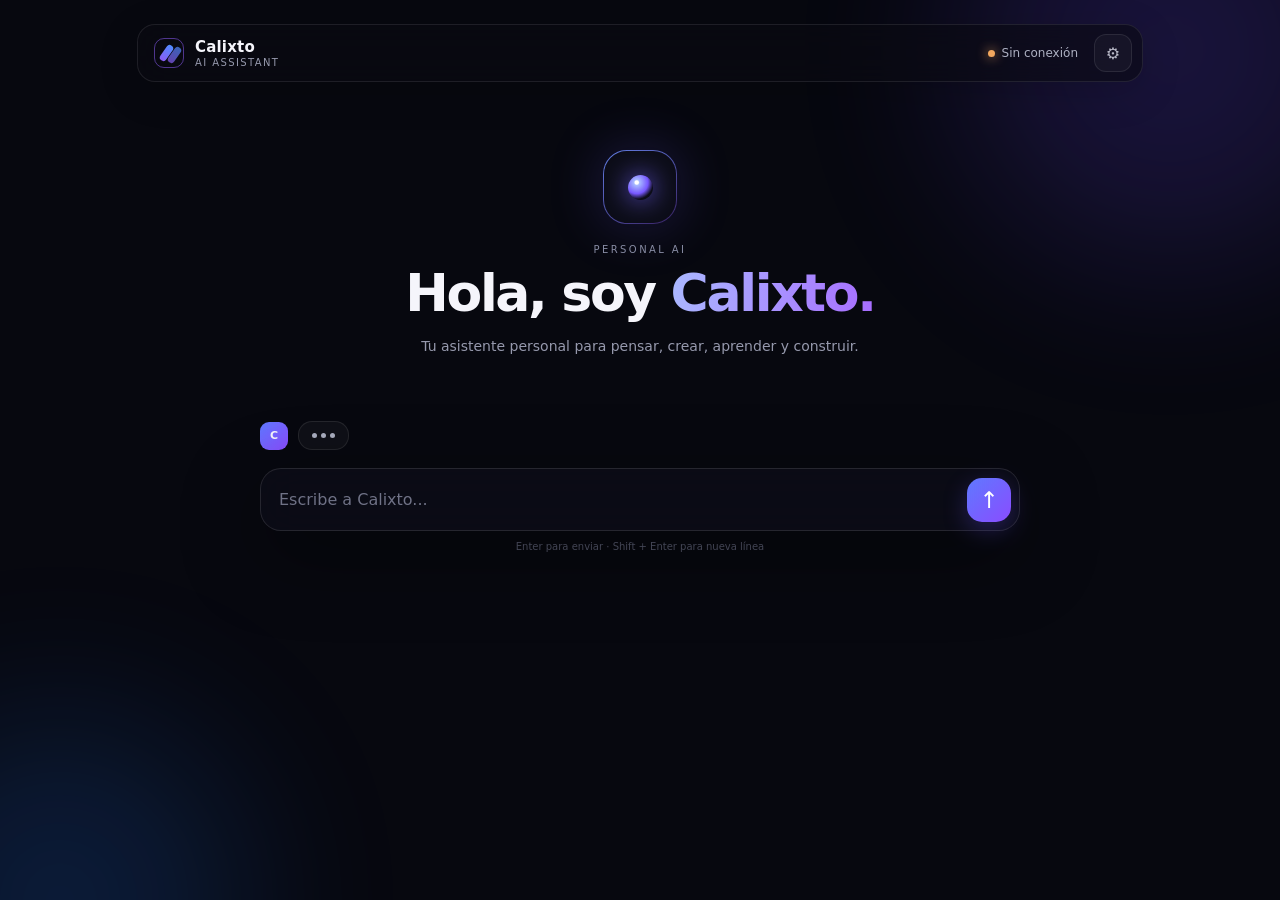
<file: index.html>
<!doctype html>
<html lang="es">
<head>
  <meta charset="UTF-8">
  <meta name="viewport" content="width=device-width, initial-scale=1.0">
  <meta name="theme-color" content="#080912">
  <meta name="description" content="Calixto AI — asistente personal de inteligencia artificial.">
  <title>Calixto AI</title>
  <link rel="stylesheet" href="./style.css">
</head>
<body>
  <div class="ambient ambient-one"></div>
  <div class="ambient ambient-two"></div>
  <main class="app-shell">
    <header class="topbar">
      <div class="brand"><div class="brand-mark" aria-hidden="true"><span></span><span></span></div><div><strong>Calixto</strong><small>AI Assistant</small></div></div>
      <div class="status" id="status"><span></span>Listo</div>
      <button class="icon-btn" id="settingsBtn" type="button" aria-label="Configurar conexión">⚙</button>
    </header>
    <section class="hero" id="hero">
      <div class="avatar-wrap"><div class="avatar"><div class="avatar-core"></div></div></div>
      <p class="eyebrow">PERSONAL AI</p>
      <h1>Hola, soy <span>Calixto.</span></h1>
      <p class="hero-copy">Tu asistente personal para pensar, crear, aprender y construir.</p>
    </section>
    <section class="chat" aria-label="Conversación con Calixto">
      <div class="messages" id="messages" aria-live="polite"></div>
      <div class="thinking" id="thinking" hidden><div class="thinking-avatar">C</div><div class="thinking-bubble"><i></i><i></i><i></i></div></div>
      <form class="composer" id="composer">
        <textarea id="messageInput" rows="1" maxlength="8000" placeholder="Escribe a Calixto..." autocomplete="off"></textarea>
        <button class="send-btn" id="sendBtn" type="submit" aria-label="Enviar mensaje"><span>↑</span></button>
      </form>
      <p class="hint">Enter para enviar · Shift + Enter para nueva línea</p>
    </section>
  </main>
  <dialog id="settingsDialog">
    <form method="dialog" class="settings-card" id="settingsForm">
      <button class="close-btn" value="cancel" type="submit" aria-label="Cerrar">×</button>
      <p class="eyebrow">CONEXIÓN</p><h2>Conecta el cerebro de Calixto</h2>
      <p>Introduce la URL pública de tu Cloudflare Worker. Se guarda únicamente en este navegador.</p>
      <label for="apiUrl">Worker API</label>
      <input id="apiUrl" type="url" placeholder="https://ai-calixto.tu-subdominio.workers.dev" spellcheck="false">
      <div class="settings-actions"><button class="secondary" id="clearConfig" type="button">Borrar</button><button class="primary" value="default" type="submit">Guardar</button></div>
      <p class="settings-note" id="settingsNote"></p>
    </form>
  </dialog>
  <script src="./app.js"></script>
</body>
</html>
</file>
<file: style.css>
:root{
  --bg:#07080f;
  --panel:rgba(16,17,29,.76);
  --panel-strong:#10111d;
  --line:rgba(255,255,255,.09);
  --text:#f5f5fb;
  --muted:#9699ad;
  --accent:#8b5cf6;
  --accent-2:#4f8cff;
  --shadow:0 24px 80px rgba(0,0,0,.42);
}
*{box-sizing:border-box}
html,body{margin:0;min-height:100%;font-family:Inter,ui-sans-serif,system-ui,-apple-system,BlinkMacSystemFont,"Segoe UI",sans-serif;background:var(--bg);color:var(--text)}
body{min-height:100vh;overflow-x:hidden}
button,input,textarea{font:inherit}
button{cursor:pointer}
.ambient{position:fixed;border-radius:50%;filter:blur(90px);pointer-events:none;opacity:.18}
.ambient-one{width:420px;height:420px;background:#6d4aff;top:-160px;right:-100px}
.ambient-two{width:360px;height:360px;background:#267cff;bottom:-180px;left:-120px}
.app-shell{width:min(1050px,100%);min-height:100vh;margin:auto;padding:24px 22px 30px;display:flex;flex-direction:column;position:relative}
.topbar{height:58px;display:flex;align-items:center;gap:14px;border:1px solid var(--line);background:rgba(10,11,19,.62);backdrop-filter:blur(18px);border-radius:18px;padding:0 10px 0 16px;box-shadow:0 10px 40px rgba(0,0,0,.16)}
.brand{display:flex;align-items:center;gap:11px;flex:1}
.brand strong{display:block;font-size:15px;letter-spacing:.2px}
.brand small{display:block;color:var(--muted);font-size:10px;letter-spacing:.14em;text-transform:uppercase;margin-top:1px}
.brand-mark{width:30px;height:30px;border:1px solid rgba(139,92,246,.55);border-radius:10px;position:relative;overflow:hidden}
.brand-mark span{position:absolute;width:7px;height:18px;border-radius:8px;background:linear-gradient(180deg,var(--accent-2),var(--accent));transform:rotate(35deg);left:8px;top:5px}
.brand-mark span+span{left:16px;top:7px;opacity:.7}
.status{display:flex;align-items:center;gap:7px;color:#aeb1c3;font-size:12px;margin-right:2px}
.status span{width:7px;height:7px;border-radius:50%;background:#62e6a2;box-shadow:0 0 12px #62e6a2}
.status.offline span{background:#f3a85f;box-shadow:0 0 12px #f3a85f}
.icon-btn{width:38px;height:38px;border:1px solid var(--line);border-radius:12px;background:rgba(255,255,255,.035);color:#b8b9c7}
.hero{text-align:center;padding:68px 20px 34px;transition:.35s ease}
.avatar-wrap{width:74px;height:74px;margin:0 auto 20px;padding:1px;border-radius:24px;background:linear-gradient(145deg,rgba(111,142,255,.9),rgba(151,84,255,.35));box-shadow:0 0 55px rgba(112,91,255,.22)}
.avatar{height:100%;width:100%;display:grid;place-items:center;border-radius:23px;background:#0c0d17}
.avatar-core{width:25px;height:25px;border-radius:50%;background:radial-gradient(circle at 35% 30%,#fff 0 7%,#a7b9ff 12%,#7757ff 47%,transparent 70%);box-shadow:0 0 26px rgba(116,100,255,.85)}
.eyebrow{font-size:10px;letter-spacing:.24em;color:#888ca4;margin:0 0 12px}
.hero h1{font-size:clamp(32px,6vw,52px);letter-spacing:-.045em;margin:0;line-height:1.02}
.hero h1 span{background:linear-gradient(100deg,#aab9ff,#a76cff);-webkit-background-clip:text;background-clip:text;color:transparent}
.hero-copy{color:var(--muted);font-size:14px;line-height:1.6;max-width:500px;margin:15px auto 0}
.chat{width:min(760px,100%);margin:auto;display:flex;flex-direction:column;flex:1;min-height:360px}
.messages{display:flex;flex-direction:column;gap:13px;padding:8px 2px 22px}
.message{display:flex;gap:10px;animation:rise .32s ease both}
.message.user{justify-content:flex-end}
.message-bubble{max-width:min(78%,620px);padding:13px 15px;border:1px solid var(--line);border-radius:17px;background:rgba(255,255,255,.035);font-size:14px;line-height:1.6;white-space:pre-wrap;overflow-wrap:anywhere}
.message.user .message-bubble{background:linear-gradient(135deg,rgba(101,84,218,.35),rgba(55,111,206,.2));border-color:rgba(133,117,255,.25);border-bottom-right-radius:6px}
.message.assistant .message-bubble{border-bottom-left-radius:6px}
.message-avatar{width:28px;height:28px;flex:0 0 28px;border-radius:9px;display:grid;place-items:center;font-size:11px;font-weight:700;background:linear-gradient(135deg,#5e78ff,#8b4cff);box-shadow:0 0 20px rgba(111,91,255,.18)}
.thinking{display:flex;align-items:center;gap:10px;margin:0 0 18px}
.thinking-avatar{width:28px;height:28px;border-radius:9px;display:grid;place-items:center;font-size:11px;font-weight:700;background:linear-gradient(135deg,#5e78ff,#8b4cff)}
.thinking-bubble{display:flex;gap:4px;padding:11px 13px;border:1px solid var(--line);border-radius:14px;background:rgba(255,255,255,.035)}
.thinking-bubble i{width:5px;height:5px;border-radius:50%;background:#a9adbf;animation:dot 1.1s infinite}
.thinking-bubble i:nth-child(2){animation-delay:.15s}.thinking-bubble i:nth-child(3){animation-delay:.3s}
.composer{display:flex;gap:9px;align-items:flex-end;padding:8px;border:1px solid rgba(255,255,255,.11);background:rgba(12,13,23,.84);backdrop-filter:blur(20px);border-radius:21px;box-shadow:var(--shadow)}
textarea{resize:none;max-height:170px;min-height:44px;border:0;outline:0;background:transparent;color:var(--text);padding:11px 10px;line-height:1.45;flex:1}
textarea::placeholder{color:#6f7286}
.send-btn{width:44px;height:44px;flex:0 0 44px;border:0;border-radius:15px;color:white;background:linear-gradient(135deg,#5f79ff,#8a4cff);box-shadow:0 8px 25px rgba(103,84,255,.28);transition:transform .2s,filter .2s}
.send-btn:hover{transform:translateY(-1px);filter:brightness(1.08)}
.send-btn:disabled{opacity:.45;cursor:not-allowed;transform:none}
.send-btn span{font-size:23px;line-height:1}
.hint{text-align:center;color:#55586b;font-size:10px;margin:10px 0 0}
dialog{border:0;padding:0;background:transparent;color:var(--text);max-width:calc(100% - 28px)}
dialog::backdrop{background:rgba(3,4,9,.72);backdrop-filter:blur(7px)}
.settings-card{width:min(470px,calc(100vw - 28px));padding:28px;border:1px solid var(--line);border-radius:24px;background:#10111d;box-shadow:var(--shadow);position:relative}
.close-btn{position:absolute;right:14px;top:12px;background:none;border:0;color:#777b91;font-size:24px}
.settings-card h2{margin:0 0 9px;font-size:25px;letter-spacing:-.03em}
.settings-card>p:not(.eyebrow):not(.settings-note){color:var(--muted);font-size:13px;line-height:1.6;margin:0 0 20px}
.settings-card label{display:block;color:#bfc1ce;font-size:11px;margin-bottom:7px}
.settings-card input{width:100%;height:46px;border:1px solid var(--line);border-radius:13px;background:#090a12;color:var(--text);padding:0 13px;outline:none}
.settings-card input:focus{border-color:rgba(139,92,246,.7);box-shadow:0 0 0 3px rgba(139,92,246,.1)}
.settings-actions{display:flex;justify-content:flex-end;gap:8px;margin-top:18px}
.secondary,.primary{border:1px solid var(--line);border-radius:12px;padding:10px 15px}
.secondary{background:transparent;color:#a9acbc}.primary{background:linear-gradient(135deg,#5f79ff,#8a4cff);color:white;border-color:transparent}
.settings-note{color:#777b90;font-size:11px;margin:12px 0 0}
@keyframes rise{from{opacity:0;transform:translateY(7px)}to{opacity:1;transform:none}}
@keyframes dot{0%,60%,100%{transform:translateY(0);opacity:.45}30%{transform:translateY(-4px);opacity:1}}
@media(max-width:700px){
  .app-shell{padding:12px 12px 18px}
  .topbar{border-radius:15px}
  .status{display:none}
  .hero{padding:52px 12px 24px}
  .avatar-wrap{width:66px;height:66px}
  .message-bubble{max-width:84%;font-size:13.5px}
  .hint{display:none}
}
</file>
<file: frontend/style.css>
:root{
  --bg:#07080f;
  --panel:rgba(16,17,29,.76);
  --panel-strong:#10111d;
  --line:rgba(255,255,255,.09);
  --text:#f5f5fb;
  --muted:#9699ad;
  --accent:#8b5cf6;
  --accent-2:#4f8cff;
  --shadow:0 24px 80px rgba(0,0,0,.42);
}
*{box-sizing:border-box}
html,body{margin:0;min-height:100%;font-family:Inter,ui-sans-serif,system-ui,-apple-system,BlinkMacSystemFont,"Segoe UI",sans-serif;background:var(--bg);color:var(--text)}
body{min-height:100vh;overflow-x:hidden}
button,input,textarea{font:inherit}
button{cursor:pointer}
.ambient{position:fixed;border-radius:50%;filter:blur(90px);pointer-events:none;opacity:.18}
.ambient-one{width:420px;height:420px;background:#6d4aff;top:-160px;right:-100px}
.ambient-two{width:360px;height:360px;background:#267cff;bottom:-180px;left:-120px}
.app-shell{width:min(1050px,100%);min-height:100vh;margin:auto;padding:24px 22px 30px;display:flex;flex-direction:column;position:relative}
.topbar{height:58px;display:flex;align-items:center;gap:14px;border:1px solid var(--line);background:rgba(10,11,19,.62);backdrop-filter:blur(18px);border-radius:18px;padding:0 10px 0 16px;box-shadow:0 10px 40px rgba(0,0,0,.16)}
.brand{display:flex;align-items:center;gap:11px;flex:1}
.brand strong{display:block;font-size:15px;letter-spacing:.2px}
.brand small{display:block;color:var(--muted);font-size:10px;letter-spacing:.14em;text-transform:uppercase;margin-top:1px}
.brand-mark{width:30px;height:30px;border:1px solid rgba(139,92,246,.55);border-radius:10px;position:relative;overflow:hidden}
.brand-mark span{position:absolute;width:7px;height:18px;border-radius:8px;background:linear-gradient(180deg,var(--accent-2),var(--accent));transform:rotate(35deg);left:8px;top:5px}
.brand-mark span+span{left:16px;top:7px;opacity:.7}
.status{display:flex;align-items:center;gap:7px;color:#aeb1c3;font-size:12px;margin-right:2px}
.status span{width:7px;height:7px;border-radius:50%;background:#62e6a2;box-shadow:0 0 12px #62e6a2}
.status.offline span{background:#f3a85f;box-shadow:0 0 12px #f3a85f}
.icon-btn{width:38px;height:38px;border:1px solid var(--line);border-radius:12px;background:rgba(255,255,255,.035);color:#b8b9c7}
.hero{text-align:center;padding:68px 20px 34px;transition:.35s ease}
.avatar-wrap{width:74px;height:74px;margin:0 auto 20px;padding:1px;border-radius:24px;background:linear-gradient(145deg,rgba(111,142,255,.9),rgba(151,84,255,.35));box-shadow:0 0 55px rgba(112,91,255,.22)}
.avatar{height:100%;width:100%;display:grid;place-items:center;border-radius:23px;background:#0c0d17}
.avatar-core{width:25px;height:25px;border-radius:50%;background:radial-gradient(circle at 35% 30%,#fff 0 7%,#a7b9ff 12%,#7757ff 47%,transparent 70%);box-shadow:0 0 26px rgba(116,100,255,.85)}
.eyebrow{font-size:10px;letter-spacing:.24em;color:#888ca4;margin:0 0 12px}
.hero h1{font-size:clamp(32px,6vw,52px);letter-spacing:-.045em;margin:0;line-height:1.02}
.hero h1 span{background:linear-gradient(100deg,#aab9ff,#a76cff);-webkit-background-clip:text;background-clip:text;color:transparent}
.hero-copy{color:var(--muted);font-size:14px;line-height:1.6;max-width:500px;margin:15px auto 0}
.chat{width:min(760px,100%);margin:auto;display:flex;flex-direction:column;flex:1;min-height:360px}
.messages{display:flex;flex-direction:column;gap:13px;padding:8px 2px 22px}
.message{display:flex;gap:10px;animation:rise .32s ease both}
.message.user{justify-content:flex-end}
.message-bubble{max-width:min(78%,620px);padding:13px 15px;border:1px solid var(--line);border-radius:17px;background:rgba(255,255,255,.035);font-size:14px;line-height:1.6;white-space:pre-wrap;overflow-wrap:anywhere}
.message.user .message-bubble{background:linear-gradient(135deg,rgba(101,84,218,.35),rgba(55,111,206,.2));border-color:rgba(133,117,255,.25);border-bottom-right-radius:6px}
.message.assistant .message-bubble{border-bottom-left-radius:6px}
.message-avatar{width:28px;height:28px;flex:0 0 28px;border-radius:9px;display:grid;place-items:center;font-size:11px;font-weight:700;background:linear-gradient(135deg,#5e78ff,#8b4cff);box-shadow:0 0 20px rgba(111,91,255,.18)}
.thinking{display:flex;align-items:center;gap:10px;margin:0 0 18px}
.thinking-avatar{width:28px;height:28px;border-radius:9px;display:grid;place-items:center;font-size:11px;font-weight:700;background:linear-gradient(135deg,#5e78ff,#8b4cff)}
.thinking-bubble{display:flex;gap:4px;padding:11px 13px;border:1px solid var(--line);border-radius:14px;background:rgba(255,255,255,.035)}
.thinking-bubble i{width:5px;height:5px;border-radius:50%;background:#a9adbf;animation:dot 1.1s infinite}
.thinking-bubble i:nth-child(2){animation-delay:.15s}.thinking-bubble i:nth-child(3){animation-delay:.3s}
.composer{display:flex;gap:9px;align-items:flex-end;padding:8px;border:1px solid rgba(255,255,255,.11);background:rgba(12,13,23,.84);backdrop-filter:blur(20px);border-radius:21px;box-shadow:var(--shadow)}
textarea{resize:none;max-height:170px;min-height:44px;border:0;outline:0;background:transparent;color:var(--text);padding:11px 10px;line-height:1.45;flex:1}
textarea::placeholder{color:#6f7286}
.send-btn{width:44px;height:44px;flex:0 0 44px;border:0;border-radius:15px;color:white;background:linear-gradient(135deg,#5f79ff,#8a4cff);box-shadow:0 8px 25px rgba(103,84,255,.28);transition:transform .2s,filter .2s}
.send-btn:hover{transform:translateY(-1px);filter:brightness(1.08)}
.send-btn:disabled{opacity:.45;cursor:not-allowed;transform:none}
.send-btn span{font-size:23px;line-height:1}
.hint{text-align:center;color:#55586b;font-size:10px;margin:10px 0 0}
dialog{border:0;padding:0;background:transparent;color:var(--text);max-width:calc(100% - 28px)}
dialog::backdrop{background:rgba(3,4,9,.72);backdrop-filter:blur(7px)}
.settings-card{width:min(470px,calc(100vw - 28px));padding:28px;border:1px solid var(--line);border-radius:24px;background:#10111d;box-shadow:var(--shadow);position:relative}
.close-btn{position:absolute;right:14px;top:12px;background:none;border:0;color:#777b91;font-size:24px}
.settings-card h2{margin:0 0 9px;font-size:25px;letter-spacing:-.03em}
.settings-card>p:not(.eyebrow):not(.settings-note){color:var(--muted);font-size:13px;line-height:1.6;margin:0 0 20px}
.settings-card label{display:block;color:#bfc1ce;font-size:11px;margin-bottom:7px}
.settings-card input{width:100%;height:46px;border:1px solid var(--line);border-radius:13px;background:#090a12;color:var(--text);padding:0 13px;outline:none}
.settings-card input:focus{border-color:rgba(139,92,246,.7);box-shadow:0 0 0 3px rgba(139,92,246,.1)}
.settings-actions{display:flex;justify-content:flex-end;gap:8px;margin-top:18px}
.secondary,.primary{border:1px solid var(--line);border-radius:12px;padding:10px 15px}
.secondary{background:transparent;color:#a9acbc}.primary{background:linear-gradient(135deg,#5f79ff,#8a4cff);color:white;border-color:transparent}
.settings-note{color:#777b90;font-size:11px;margin:12px 0 0}
@keyframes rise{from{opacity:0;transform:translateY(7px)}to{opacity:1;transform:none}}
@keyframes dot{0%,60%,100%{transform:translateY(0);opacity:.45}30%{transform:translateY(-4px);opacity:1}}
@media(max-width:700px){
  .app-shell{padding:12px 12px 18px}
  .topbar{border-radius:15px}
  .status{display:none}
  .hero{padding:52px 12px 24px}
  .avatar-wrap{width:66px;height:66px}
  .message-bubble{max-width:84%;font-size:13.5px}
  .hint{display:none}
}
</file>
